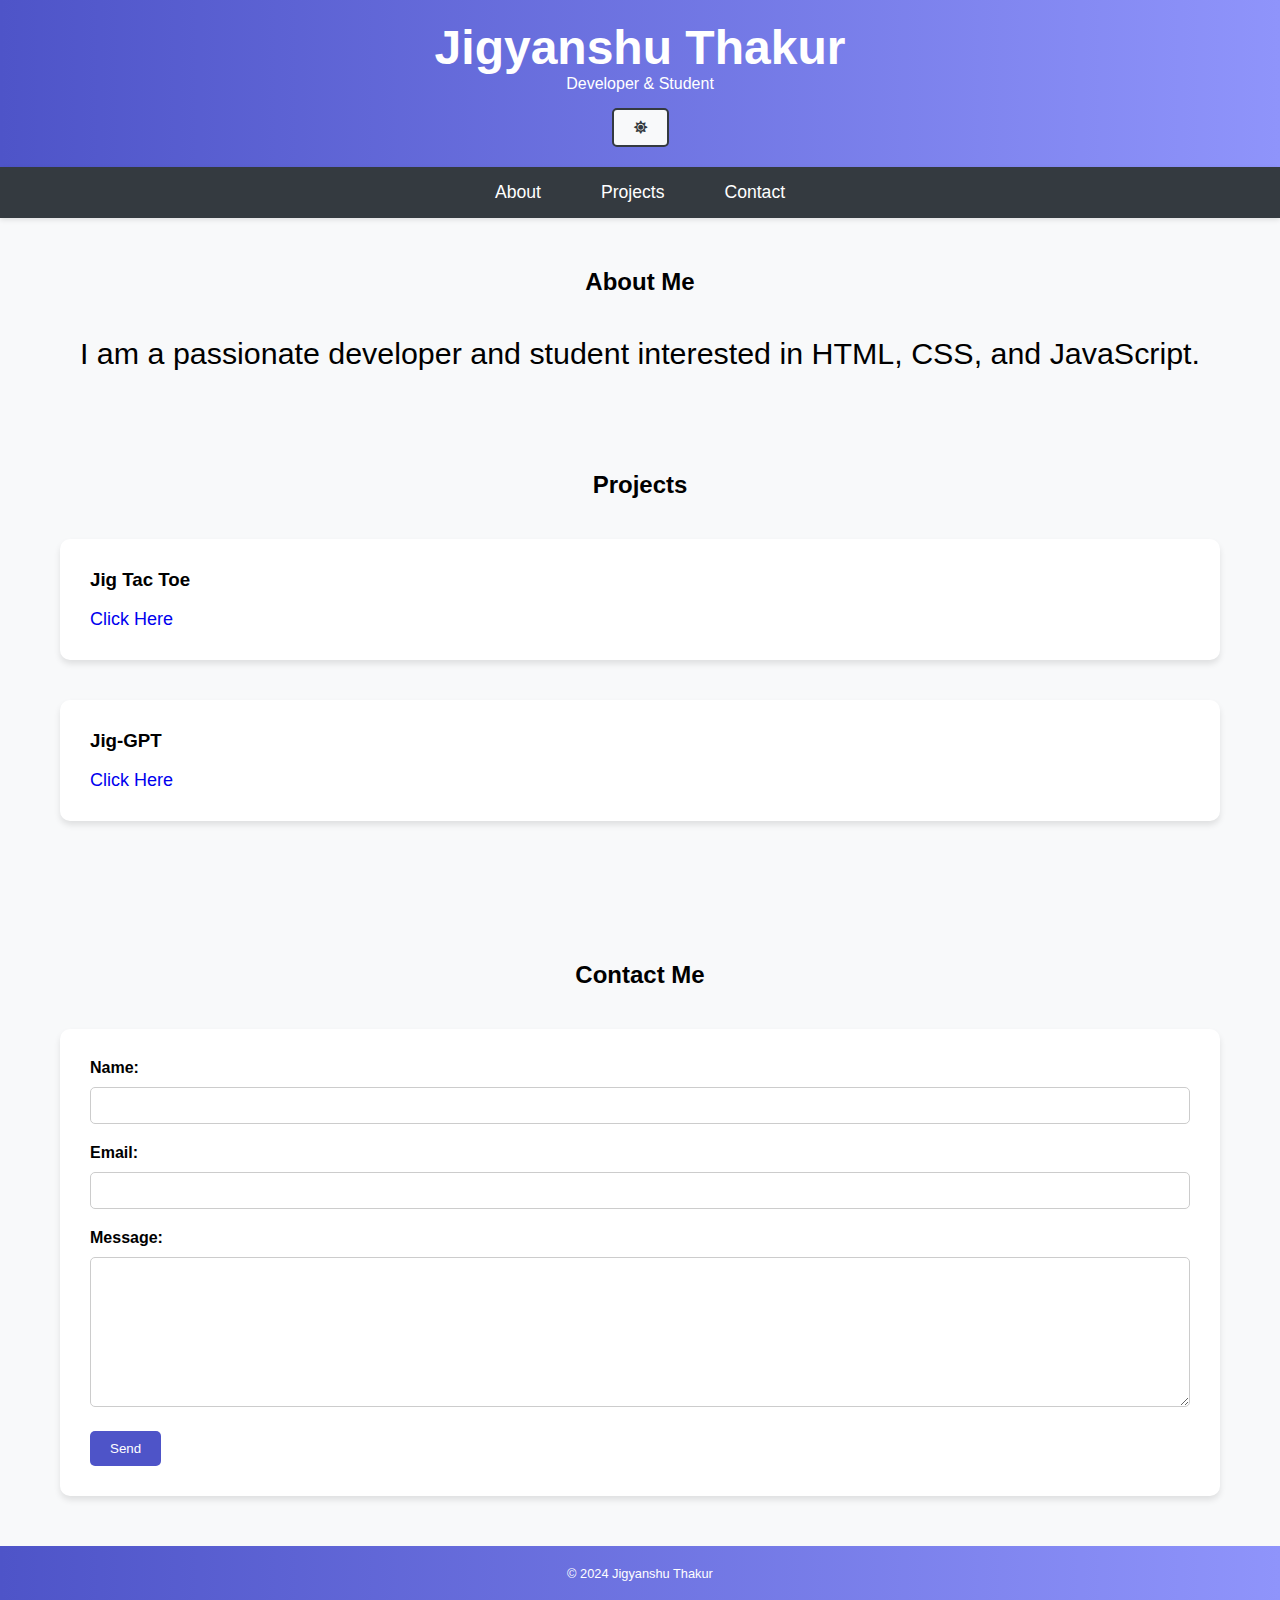
<file: index.html>
<!DOCTYPE html>
<html lang="en">

<head>
  <meta charset="UTF-8">
  <meta name="viewport" content="width=device-width, initial-scale=1.0">
  <title>Jigyanshu Thakur - Portfolio</title>
  <link rel="stylesheet" href="style.css" id="theme-style">
  <link rel="stylesheet" href="https://cdnjs.cloudflare.com/ajax/libs/font-awesome/5.15.4/css/all.min.css">
</head>

<body>
  <header>
    <div class="container">
      <h1>Jigyanshu Thakur</h1>
      <p class="pp">Developer & Student</p>
      <button id="theme-toggle"><i class="fas fa-sun"></i></button>
    </div>
  </header>

  <nav class="navbar">
    <ul>
      <li><a href="#about">About</a></li>
      <li><a href="#projects">Projects</a></li>
      <li><a href="#contact">Contact</a></li>
    </ul>
  </nav>

  <section id="about">
    <div class="container">
      <h2>About Me</h2>
      <p class="ppp">I am a passionate developer and student interested in HTML, CSS, and JavaScript.</p>
    </div>
  </section>

  <section id="projects">
    <div class="container">
      <h2>Projects</h2>
      <div class="project">
        <h3>Jig Tac Toe</h3>
        <br>
        <a href="https://jig-tac-toe.glitch.me" target="_blank" style="font-size: large;" class="project1">Click Here</a>
      </div>
      <div class="project">
        <h3>Jig-GPT</h3>
        <br>
        <a href="https://jig-gpt.netlify.app" target="_blank" style="font-size: large;" class="project2">Click Here</a>
      </div>
    </div>
  </section>

  <section id="contact">
    <div class="container">
      <h2>Contact Me</h2>
      <form id="contact-form">
        <label for="name">Name:</label>
        <input type="text" id="name" name="name" required>
        <label for="email">Email:</label>
        <input type="email" id="email" name="email" required>
        <label for="message">Message:</label>
        <textarea id="message" name="message" required></textarea>
        <button type="submit">Send</button>
      </form>
    </div>
  </section>

  <footer>
    <div class="container">
      <p>&copy; 2024 Jigyanshu Thakur</p>
    </div>
  </footer>

  <script src="script.js"></script>
</body>

</html>
</file>
<file: style.css>
/* Reset styles */
* {
    margin: 0;
    padding: 0;
    box-sizing: border-box;
}

/* Basic styling */
body {
    font-family: 'Poppins', sans-serif; /* Use custom font */
    background-color: #f8f9fa; /* Set background color */
}

.container {
    max-width: 1200px;
    margin: 0 auto;
    padding: 0 20px;
}

header {
    background: linear-gradient(to right, #4e54c8, #8f94fb);
    color: #fff;
    padding: 20px 0;
    text-align: center;
}

header h1 {
    font-size: 3rem; /* Increase font size */
    animation: fadeInDown 1s ease-in-out; /* Add animation */
}

@keyframes fadeInDown {
    0% {
        opacity: 0;
        transform: translateY(-50px);
    }
    100% {
        opacity: 1;
        transform: translateY(0);
    }
}

.navbar {
    background-color: #343a40;
    padding: 15px 0;
    box-shadow: 0 2px 5px rgba(0, 0, 0, 0.1);
}

.navbar ul {
    list-style: none;
    display: flex;
    justify-content: center;
}

.navbar li {
    margin: 0 15px;
}

.navbar li a {
    text-decoration: none;
    color: #fff;
    font-size: 1.1rem;
    padding: 10px 15px;
    border-radius: 5px;
    transition: all 0.3s ease;
}

.navbar li a:hover {
    background-color: #555;
}

section {
    padding: 50px 0;
    animation: fadeIn 1s ease-in-out; /* Add animation */
}

@keyframes fadeIn {
    0% {
        opacity: 0;
    }
    100% {
        opacity: 1;
    }
}

section h2 {
    text-align: center;
    margin-bottom: 40px; /* Increase space below headings */
}

.project {
    background-color: #fff;
    border-radius: 10px;
    padding: 30px;
    margin-bottom: 40px;
    box-shadow: 0 4px 6px rgba(0, 0, 0, 0.1); /* Add box shadow */
    animation: fadeIn 1s ease-in-out; /* Add animation */
}

footer {
    background: linear-gradient(to right, #4e54c8, #8f94fb);
    color: #fff;
    text-align: center;
    padding: 20px 0;
}

footer p {
    font-size: 0.8rem;
}

/* Form styling */
form {
    background-color: #fff;
    padding: 30px;
    border-radius: 10px;
    box-shadow: 0 4px 6px rgba(0, 0, 0, 0.1);
}

form label {
    display: block;
    margin-bottom: 10px;
    font-weight: bold;
}

form input[type="text"],
form input[type="email"],
form textarea {
    width: 100%;
    padding: 10px;
    margin-bottom: 20px;
    border: 1px solid #ccc;
    border-radius: 5px;
}

form textarea {
    height: 150px;
}

form button[type="submit"] {
    background-color: #4e54c8;
    color: #fff;
    padding: 10px 20px;
    border: none;
    border-radius: 5px;
    cursor: pointer;
    transition: background-color 0.3s ease;
}

form button[type="submit"]:hover {
    background-color: #8f94fb;
}

.ppp {
  font-size: 1.9rem;
  text-align: center;
}

/* Light Theme Button */
#theme-toggle {
    background-color: #f8f9fa; /* Light background color */
    color: #343a40; /* Dark color for text */
    border: 2px solid #343a40; /* Dark border */
    padding: 10px 20px;
    border-radius: 5px;
    cursor: pointer;
    transition: background-color 0.3s ease, color 0.3s ease;
    margin-top: 15px;
}

#theme-toggle:hover {
    background-color: #343a40; /* Dark background color on hover */
    color: #f8f9fa; /* Light text color on hover */
}

.project1 {
  text-decoration: none;
}

.project2 {
  text-decoration: none;
}
</file>
